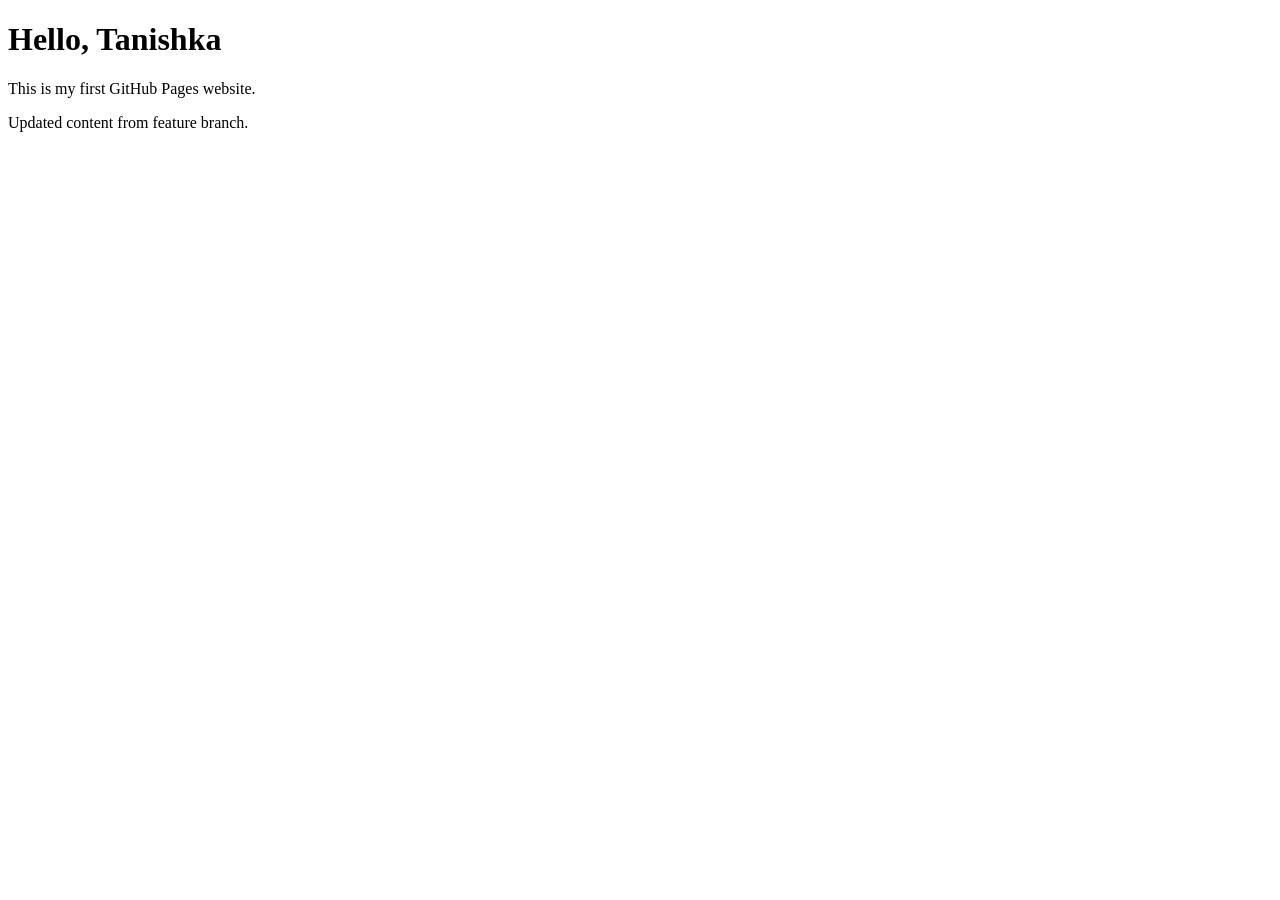
<file: index.html>
<!DOCTYPE html>
<html>
<head>
    <title>My First Site</title>
</head>
<body>
    <h1>Hello, Tanishka </h1>
    <p>This is my first GitHub Pages website.</p>
    <p>Updated content from feature branch.</p>
</body>
</html>
</file>
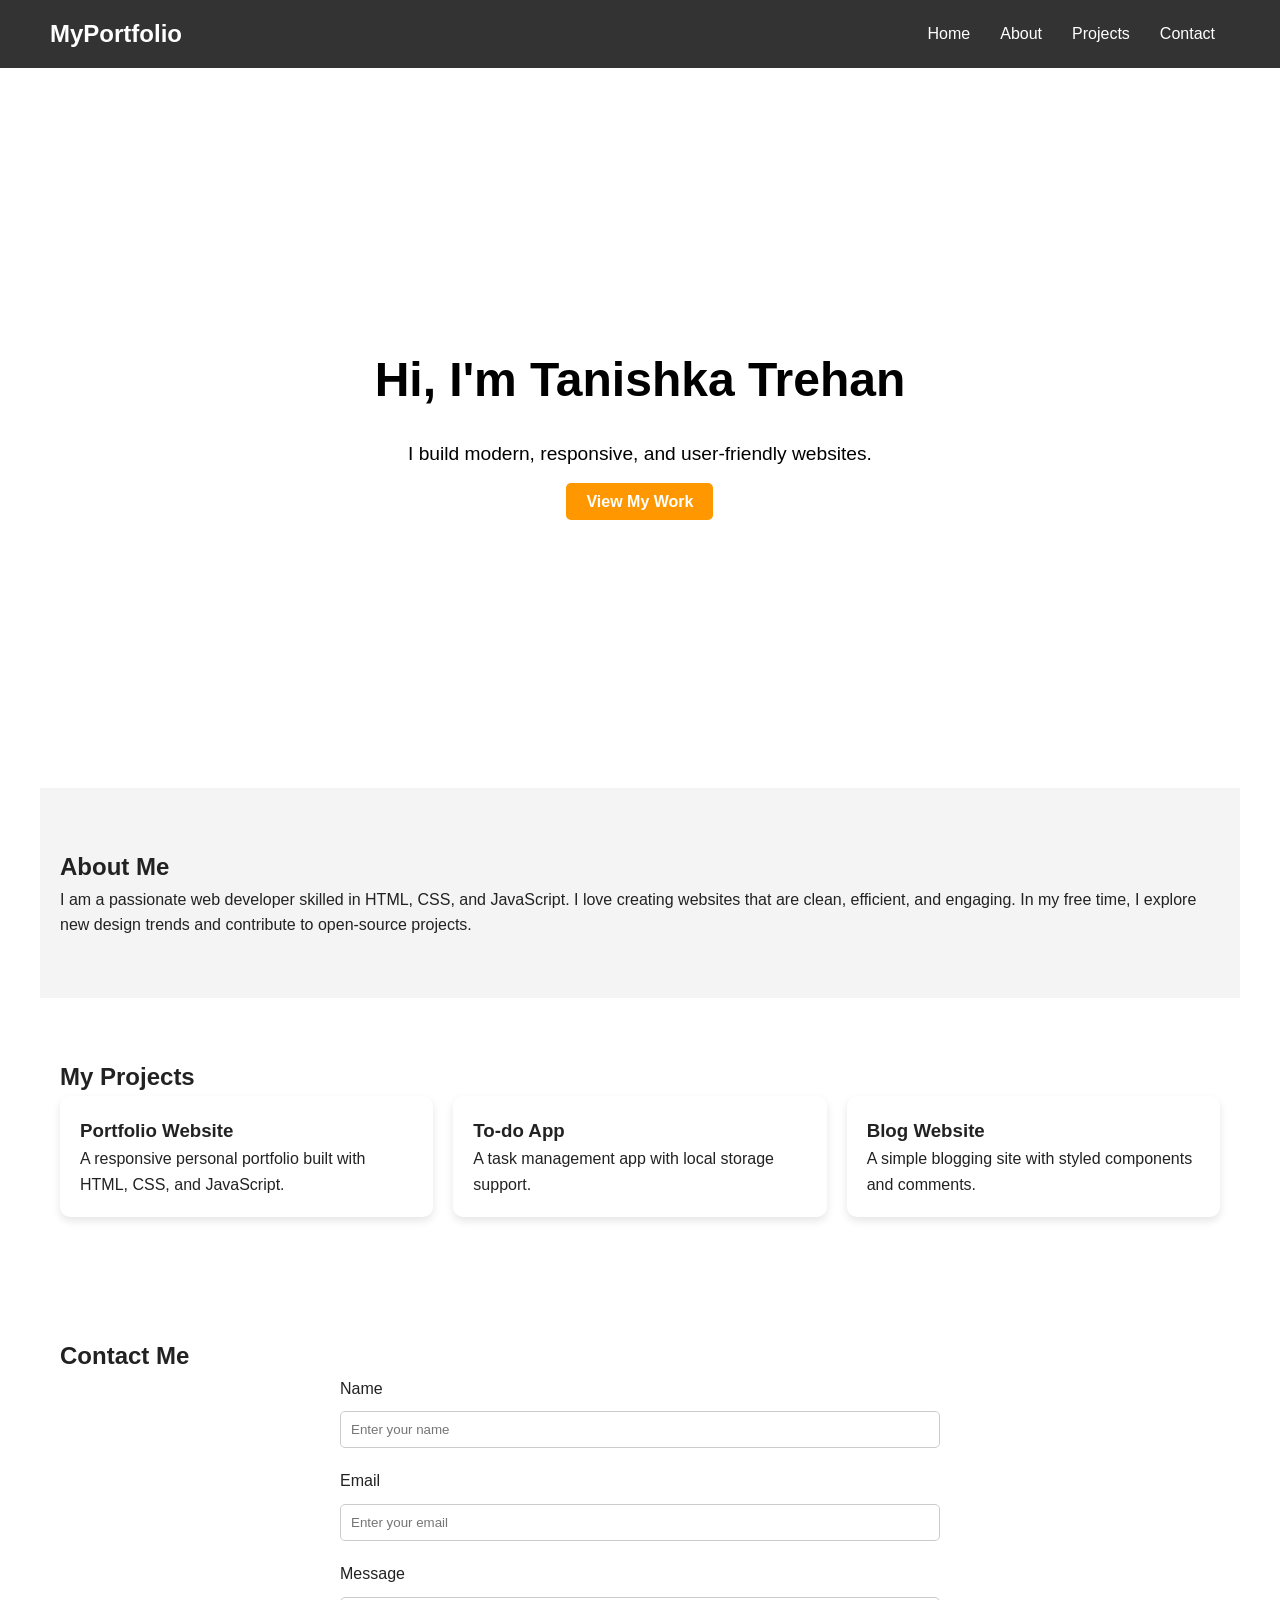
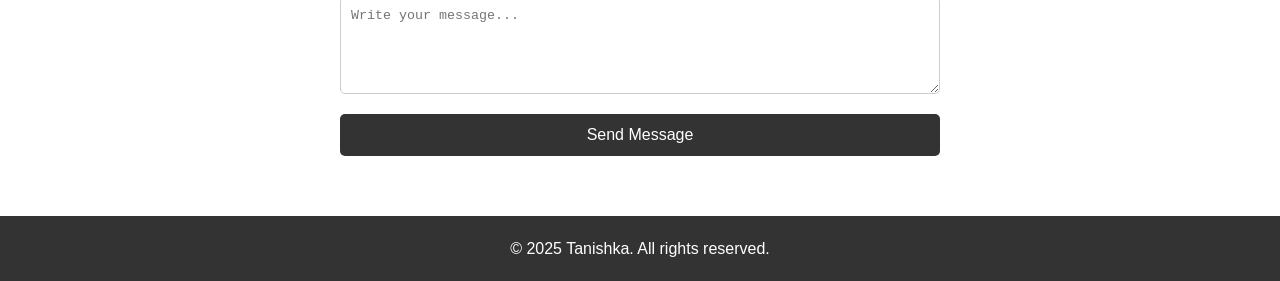
<file: portfolio/index.html>
<!DOCTYPE html> 
<html lang="en"> 
<head> 
<meta charset="UTF-8"> 
<meta name="viewport" content="width=device-width, initial-scale=1.0"> 
<title>My Portfolio</title> 
<link rel="stylesheet" href="style.css"> 
</head> 
<body> 
<!-- Navigation Menu --> 
<header> 
<nav class="navbar"> 
<div class="logo">MyPortfolio</div> 
<ul class="nav-links"> 
<li><a href="#hero">Home</a></li> 
<li><a href="#about">About</a></li> 
<li><a href="#projects">Projects</a></li> 
<li><a href="#contact">Contact</a></li> 
</ul> 
</nav> 
</header> 
<!-- Hero Section --> 
<section id="hero"> 
<div class="hero-content"> 
<h1>Hi, I'm Tanishka Trehan</h1> 
<p>I build modern, responsive, and user-friendly websites.</p> 
<a href="#projects" class="btn">View My Work</a> 
</div> 
</section> 
<!-- About Section --> 
<section id="about"> 
<h2>About Me</h2> 
<p>I am a passionate web developer skilled in HTML, CSS, and JavaScript. I love 
creating websites that are clean, efficient, and engaging. In my free time, I explore new 
design trends and contribute to open-source projects.</p> 
</section> 
<!-- Projects Section --> 
<section id="projects"> 
<h2>My Projects</h2> 
<div class="projects-grid"> 
<div class="project-card"> 
<h3>Portfolio Website</h3> 
<p>A responsive personal portfolio built with HTML, CSS, and JavaScript.</p> 
</div> 
<div class="project-card"> 
<h3>To-do App</h3> 
<p>A task management app with local storage support.</p> 
</div> 
<div class="project-card"> 
<h3>Blog Website</h3> 
<p>A simple blogging site with styled components and comments.</p> 
</div> 
</div> 
</section> 
<!-- Contact Section --> 
<section id="contact"> 
<h2>Contact Me</h2> 
<form> 
<label for="name">Name</label> 
<input type="text" id="name" placeholder="Enter your name" required> 
<label for="email">Email</label> 
<input type="email" id="email" placeholder="Enter your email" required> 
<label for="message">Message</label> 
<textarea id="message" rows="5" placeholder="Write your message..." 
required></textarea> 
<button type="submit">Send Message</button> 
</form> 
</section> 
<!-- Footer --> 
<footer> 
<p>&copy; 2025 Tanishka. All rights reserved.</p> 
</footer> 
</body> 
</html>
</file>
<file: portfolio/style.css>
:root { --primary-color: #333; --secondary-color: #ff9800; --light-bg: #f4f4f4; --text-color: #222; --max-width: 1200px; 
} 
* { margin: 0; padding: 0; box-sizing: border-box; } 
body { font-family: Arial, sans-serif; line-height: 1.6; color: var(--text-color); } 
.navbar { background: var(--primary-color); display: flex; justify-content: space-between; 
align-items: center; padding: 15px 50px; } 
.logo { color: white; font-size: 1.5rem; font-weight: bold; } 
.nav-links { list-style: none; display: flex; } 
.nav-links li { margin: 0 15px; } 
.nav-links a { text-decoration: none; color: white; transition: color 0.3s ease; } 
.nav-links a:hover { color: var(--secondary-color); } 
#hero { background: url('https://via.placeholder.com/1920x600') no-repeat center 
center/cover; height: 80vh; display: flex; justify-content: center; align-items: center; 
text-align: center; color: white; } 
.hero-content h1 { font-size: 3rem; margin-bottom: 20px; animation: fadeIn 2s ease-in; color: black; } 
.hero-content p { font-size: 1.2rem; margin-bottom: 20px; color: black; } 
.btn { background: var(--secondary-color); color: white; padding: 10px 20px; 
text-decoration: none; font-weight: bold; border-radius: 5px; transition: background 0.3s 
ease; } 
.btn:hover { background: white; color: var(--secondary-color); } 
section { max-width: var(--max-width); margin: auto; padding: 60px 20px; } 
#about { background: var(--light-bg); } 
.projects-grid { display: grid; grid-template-columns: repeat(auto-fit, minmax(250px, 
1fr)); gap: 20px; } 
.project-card { background: white; padding: 20px; border-radius: 10px; box-shadow: 0 
4px 8px rgba(0,0,0,0.1); transition: transform 0.3s ease; } 
.project-card:hover { transform: translateY(-10px); } 
form { display: flex; flex-direction: column; max-width: 600px; margin: auto; } 
input, textarea { padding: 10px; margin: 10px 0 20px; border: 1px solid #ccc; 
border-radius: 5px; transition: border 0.3s ease; } 
input:focus, textarea:focus { border: 1px solid var(--secondary-color); outline: none; } 
button { background: var(--primary-color); color: white; border: none; padding: 12px; 
font-size: 1rem; cursor: pointer; border-radius: 5px; transition: background 0.3s ease; } 
button:hover { background: var(--secondary-color); } 
footer { background: var(--primary-color); color: white; text-align: center; padding: 20px; 
} 
@keyframes fadeIn { from { opacity: 0; transform: translateY(-20px); } to { opacity: 1; 
transform: translateY(0); } }
</file>
